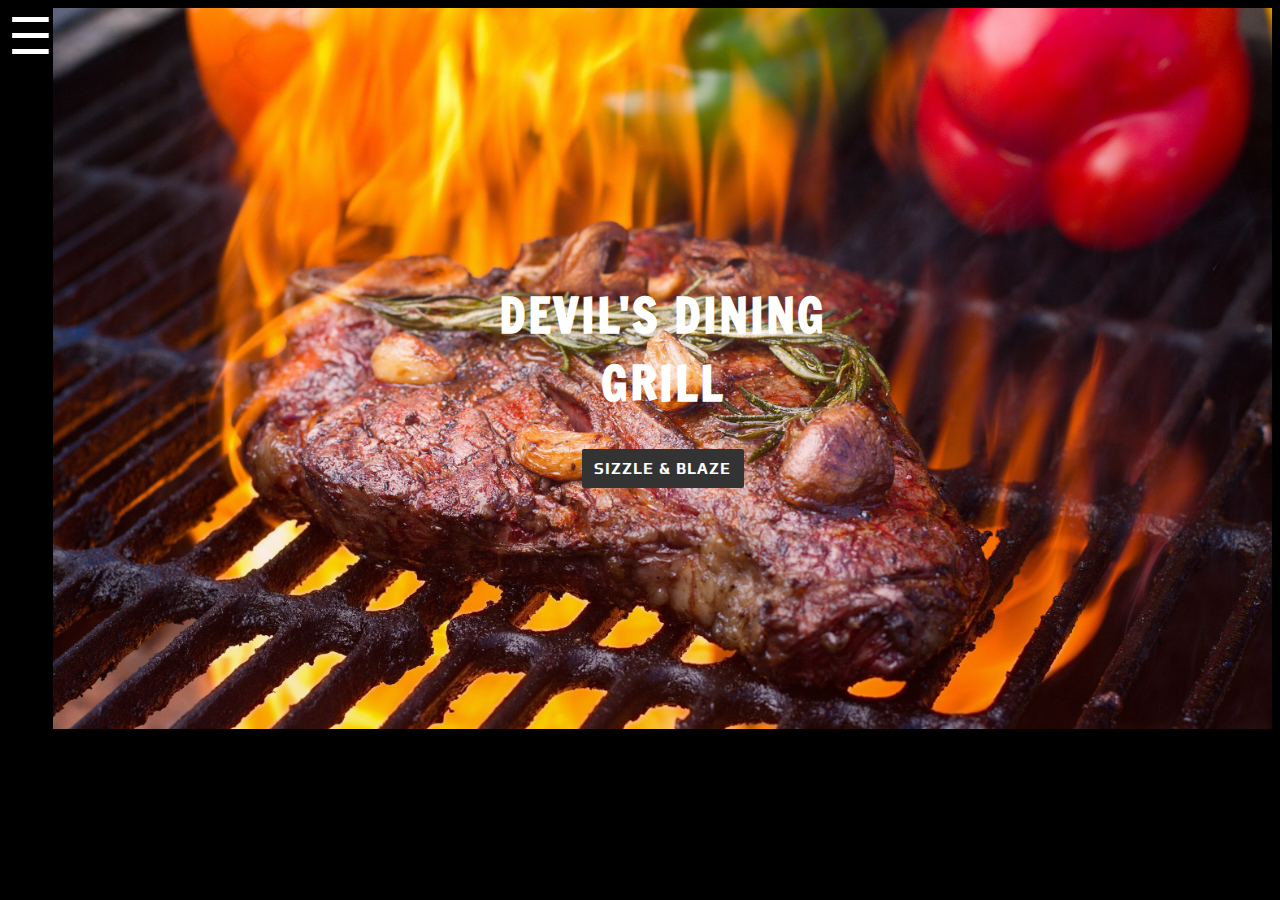
<file: project/index.html>
<html>
<head>
</head>
<style>
@import url('https://fonts.googleapis.com/css?family=Fjalla+One|Francois+One|Play');


html, body, section {
	height:721px;

}
body {
	color: #fff;
	text-align: center;
}
div {
	display: flex;
	flex-direction: column;
	justify-content: center;
}
.xop-container {
	display: flex;
	
}
div {
	flex-direction: column;
	justify-content: center;
}
 
 
.xop-right {
	background: linear-gradient(rgba(0, 0, 0, 0), rgba(195, 18, 1,0.1)), url("fdm2.jpg");
	background-size: cover;
	background-position: center;
	flex: 1;
	padding: 1rem;
	transition: all .5s ease-in-out;
    text-transform: uppercase;
    
}


 .xop-right:hover {
	transform: scale(0.95);
  filter: hue-rotate(150deg);
}
.xop-container h1 {
	letter-spacing: 2px;
  font-family: 'Francois One', sans-serif;
	font-size: 3rem;
}
.xop-button {
	border-radius: 2px;
	color: #fff;
	background-color: #333;
	padding: 10px 6px;
	margin: 0 1%;
	text-align: center;
  font-family: 'Play', sans-serif;
	text-decoration: none;
  letter-spacing: 1px;
	display: inline-block;
	font-size: 1rem;
	cursor: pointer;
	transition: all 0.5s;
	width: 150px;
	
	
}
 
.xop-button:hover {
	background: #fff;
	color: #333;
}

@media only screen and (max-width: 600px) {
  .xop-container {
    flex-direction: column;
  }

}
body {
  font-family: "Lato", sans-serif;
  background-color:black;
}

.sidenav {
  height:690px;
  width: 0;
  position: fixed;
  z-index: 1;
  top: 0;
  left: 0;
  background-color:black;
  overflow-x: hidden;
  transition: 0.5s;
  padding-top: 60px;
  opacity:0.6;
  color:white;
}

.sidenav a {
  padding: 8px 8px 8px 32px;
  text-decoration: none;
  font-size: 25px;
  color:white;
  display: block;
  transition: 0.3s;
}

.sidenav a:hover {
  color:yellow;
}

.sidenav .closebtn {
  position: absolute;
  top: 0;
  right: 25px;
  font-size: 36px;
  margin-left: 50px;
  color:white;
}

</style>
<body>



<section class="xop-container">
<span style="font-size:50px;cursor:pointer;" onclick="openNav()">&#9776;</span>
	
	<div id="mySidenav" class="sidenav">
  <a href="javascript:void(0)" class="closebtn" onclick="closeNav()">&times;</a>
  <a href="index.html">Home</a>
  <a href="muk.html">Dining Grill</a>
  <a href="muk.html#footer">Contact</a>
</div>

	<div class="xop-right">
		<article>
			<h1>Devil's Dining<br>Grill</h1><a href="muk.html" class="xop-button"><b>Sizzle & Blaze</b></a>
		</article>
	</div>
</section>



<script>
function openNav() {
  document.getElementById("mySidenav").style.width = "250px";
}

function closeNav() {
  document.getElementById("mySidenav").style.width = "0";
}
</script>
</body>
</html>
</file>
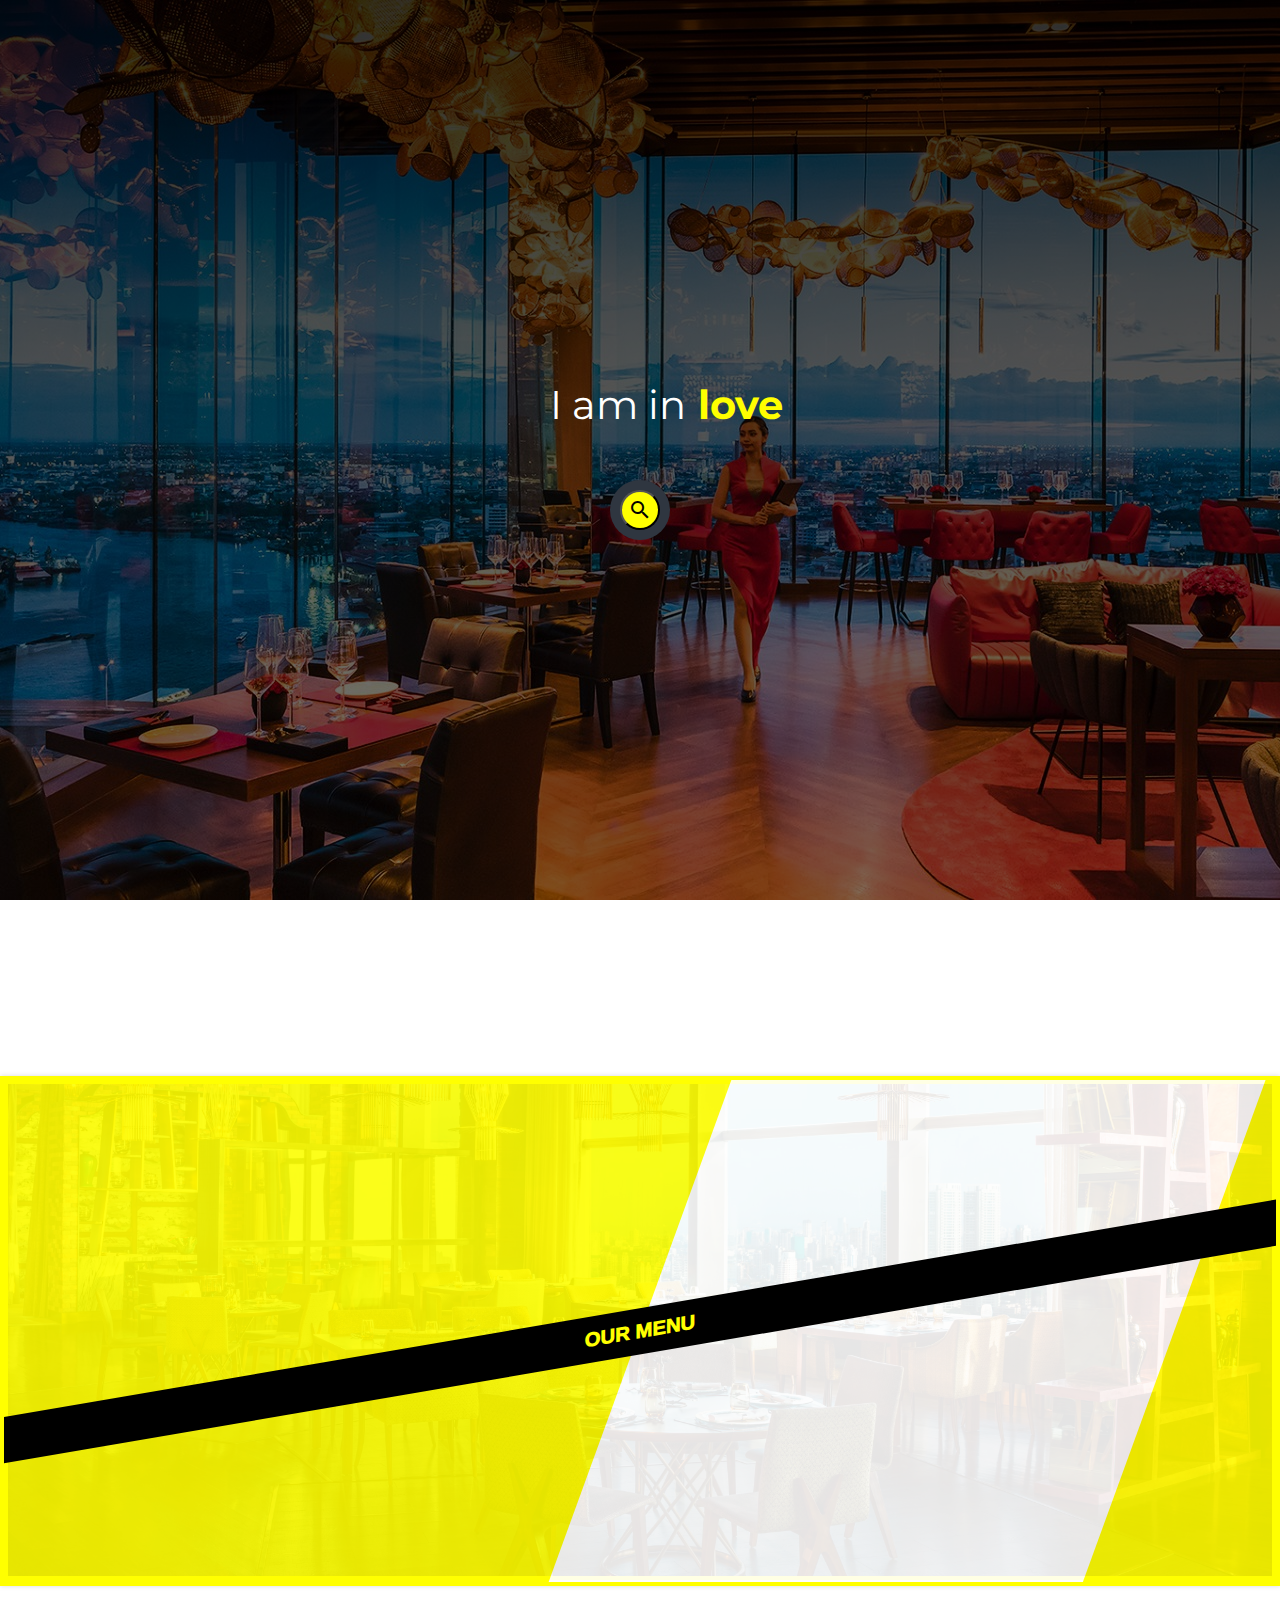
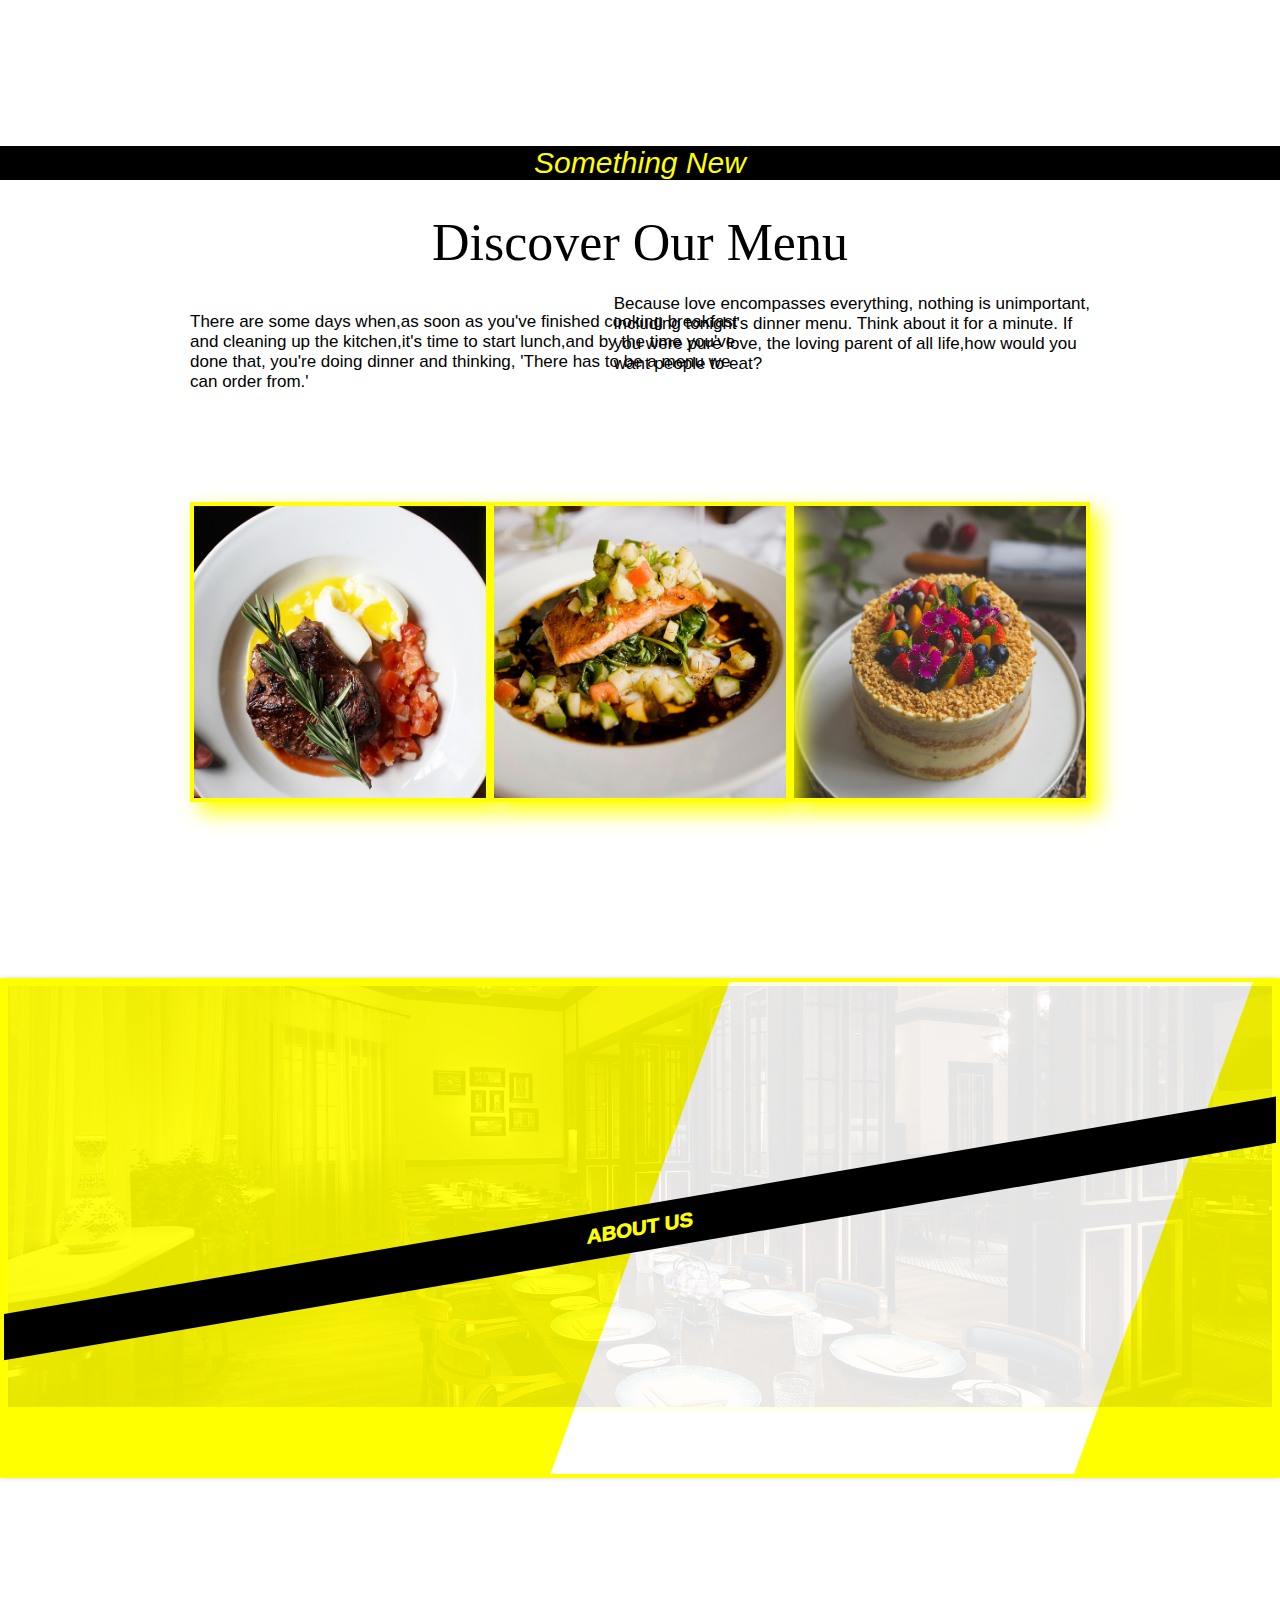
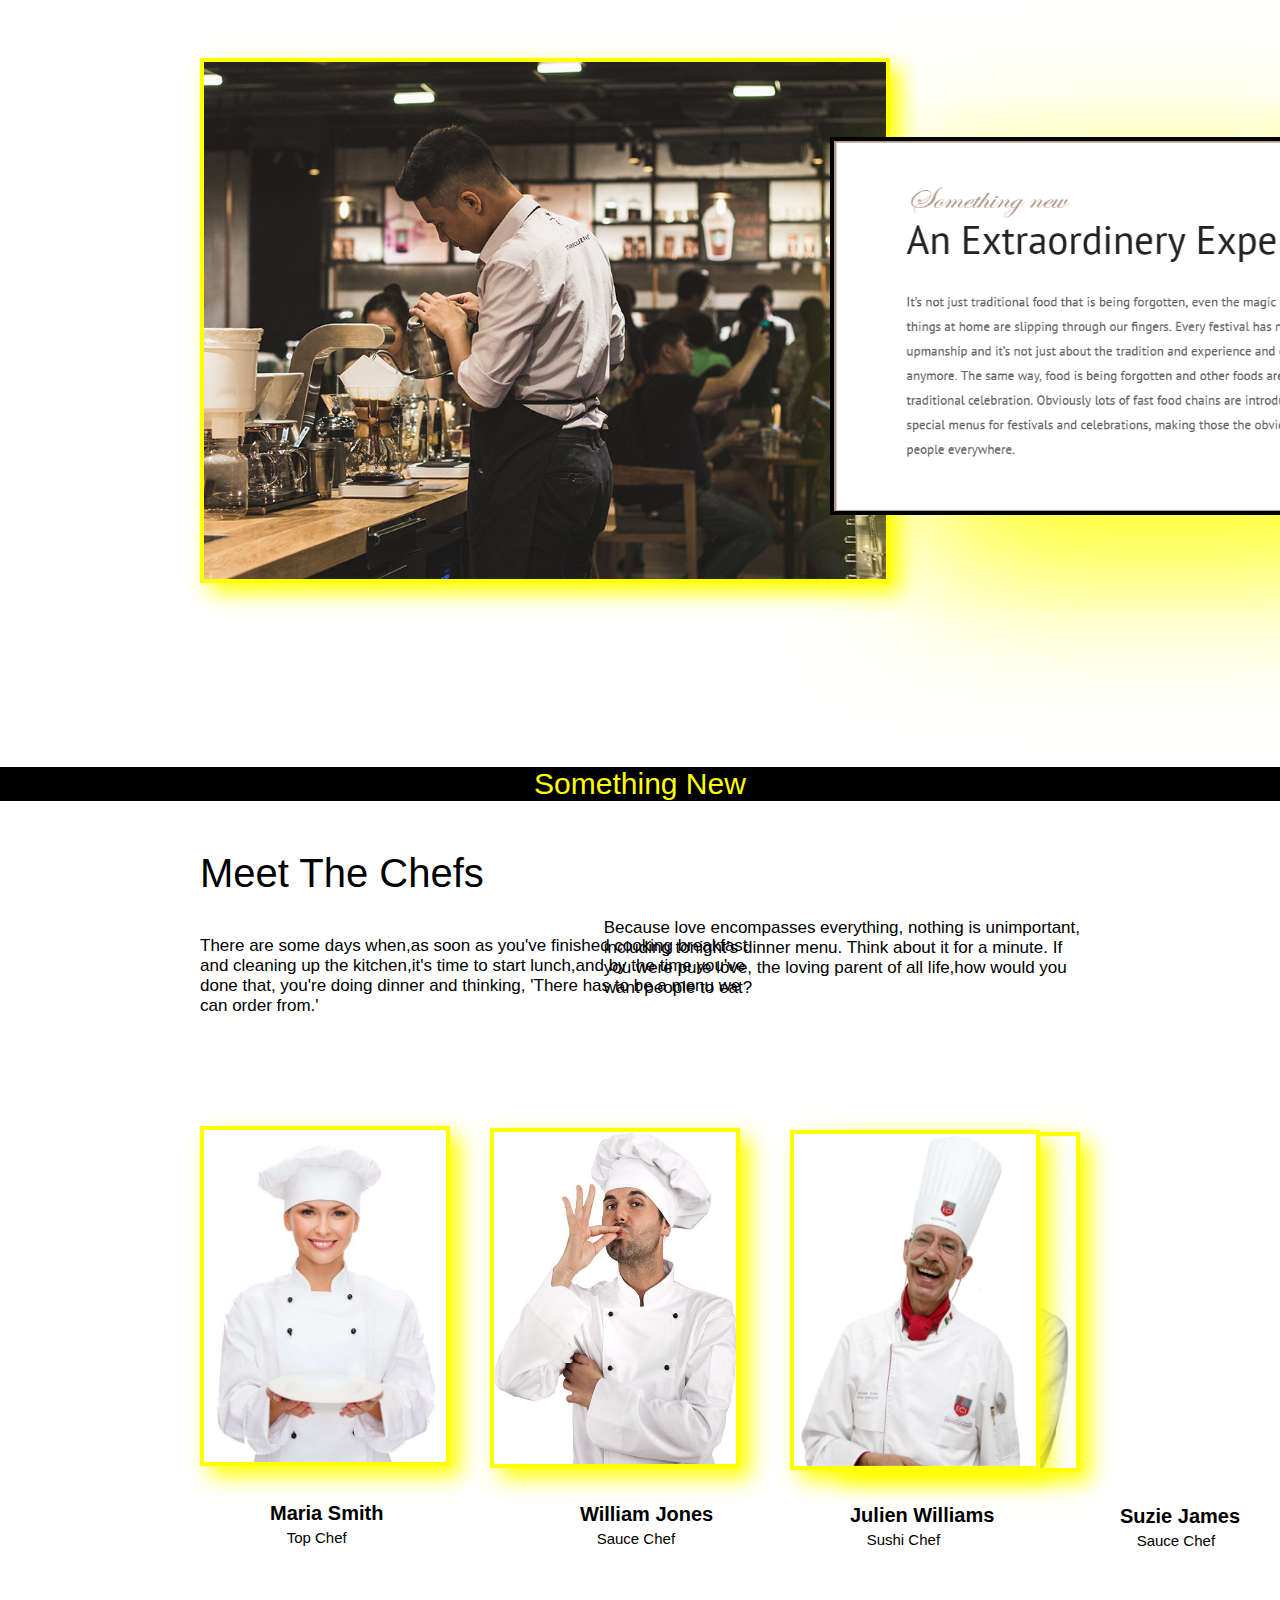
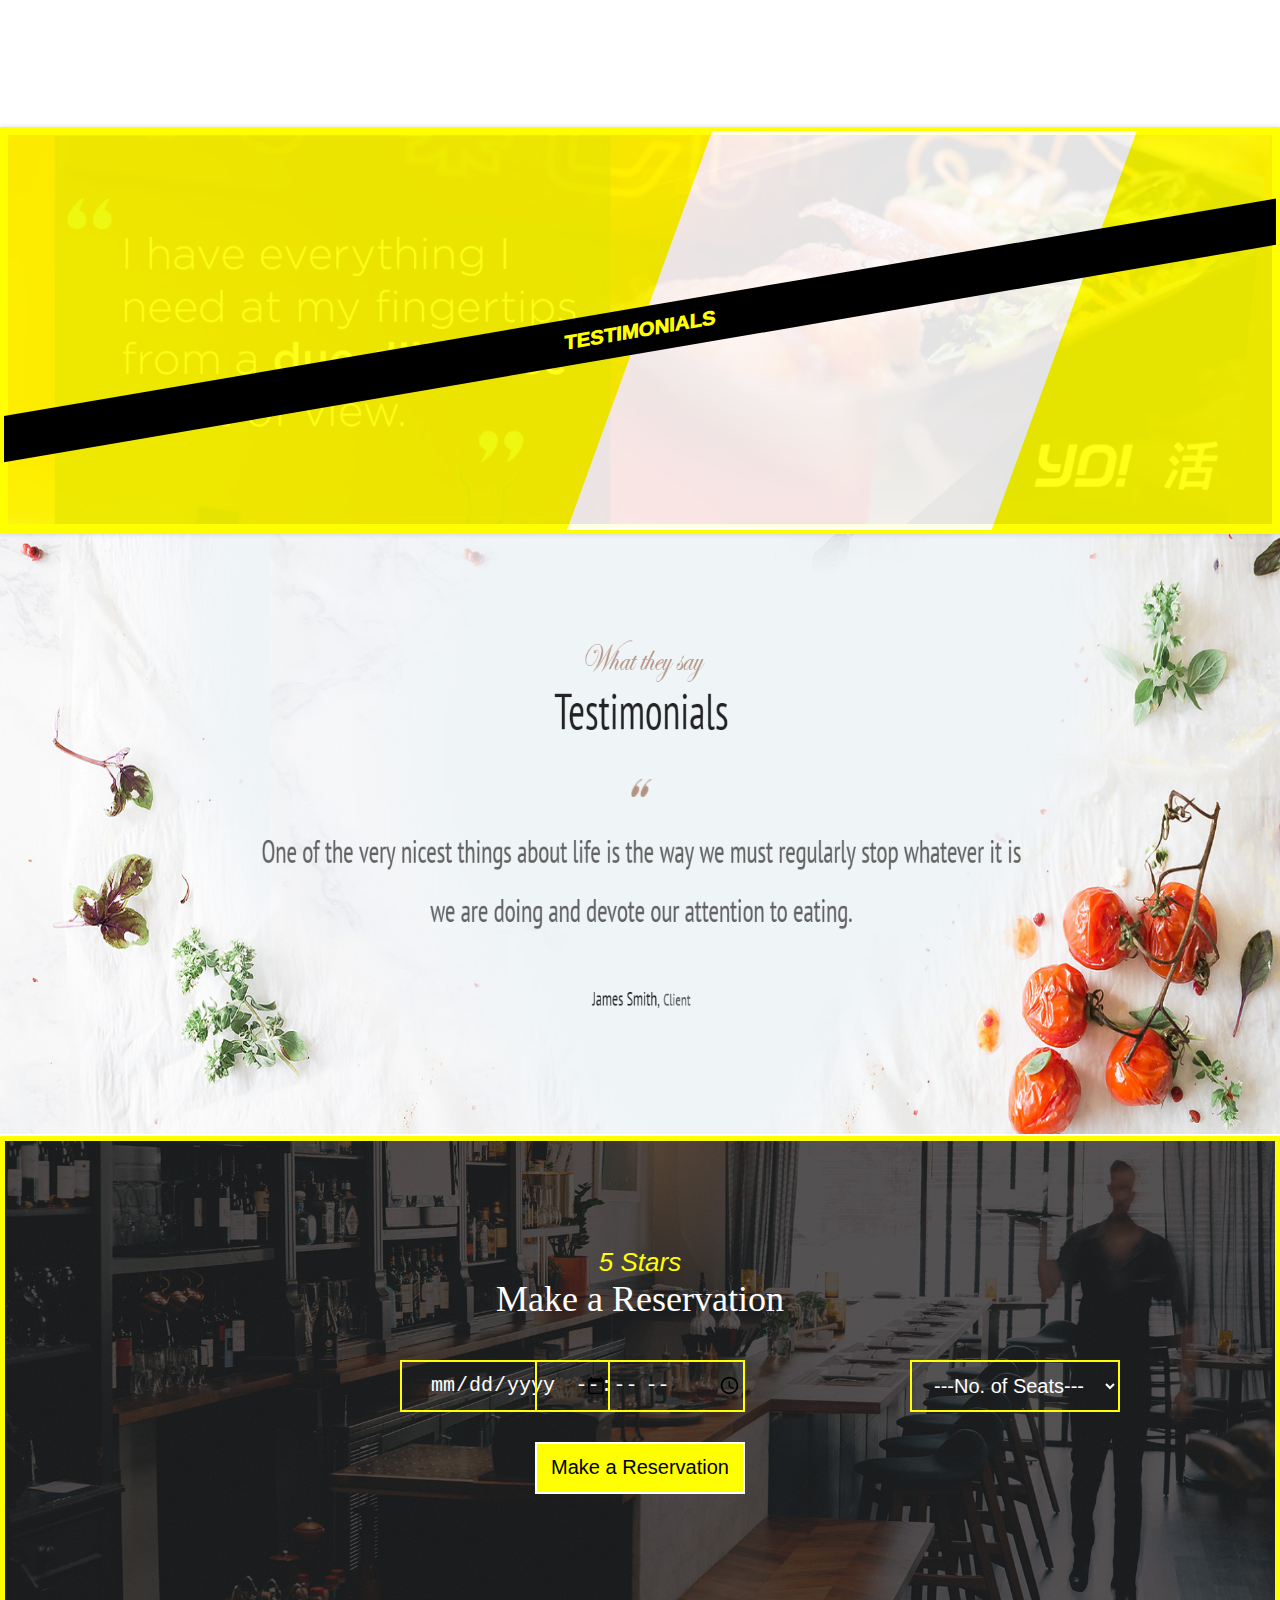
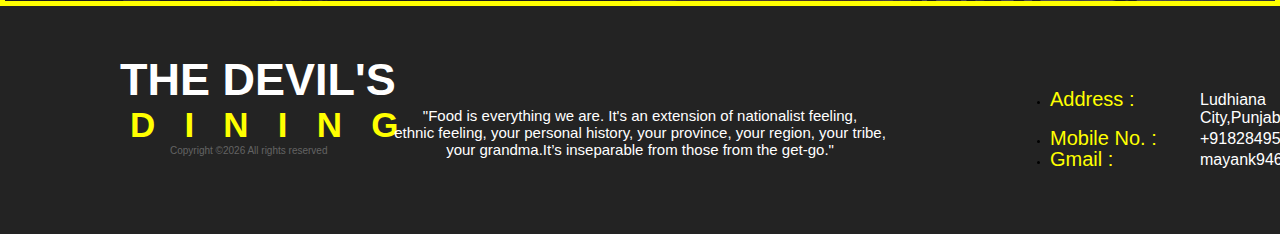
<file: project/muk.html>
<!DOCTYPE html>
<html>
    <head>
        <meta charset="UTF-8">
        <meta name="viewport" content="width=device-width, initial-scale=1">
        <link href="https://fonts.googleapis.com/icon?family=Material+Icons" rel="stylesheet">
        <link href='https://fonts.googleapis.com/css?family=Montserrat:400,700' rel='stylesheet' type='text/css'>
        <link rel="stylesheet" href="muk.css">
        <script src="https://ajax.googleapis.com/ajax/libs/jquery/1.11.1/jquery.min.js"></script>
    </head>
    <body>
        <header>
            <div class="container">
                <nav>
                    <h1 class="brand">
                        <a href="index.html">Devil's<span>Dining</span>Grill</a>
                    </h1>
                    <ul>
                        <li><a href="index.html">Home</a></li>
                        <li><a href="#AU">About Us</a></li>
                        <li><a href="#TM">Testimonials</a></li>
                        
                    </ul>
                </nav>
                

            </div>
        </header>

        <div class="searchBox">

            <input class="searchInput" type="text" id="first" name="" placeholder="Search in your City !">
            <button class="searchButton" onclick="functionality3()">
                <i class="material-icons">
                    search
                </i>
            </button>
        </div>

        <div class="Iam">
<center>
            <p>I am in </p>
            <b>
              <div class="innerIam">
                love<br />
                at<br />
                first<br />
                bite
                </div>
            </b></center>
            </div>
            

			<div id='cont'>
			</div>
			<script src="muk.js" ></script>
			
			
			
			<br><br><br><br><br><br><br><br><br><br><br><br><br><br><br><br>
			<figure style="500px;width:100%;;border:4px solid yellow" class="snip1104 red">
  <img style="height:500px;width:100%;;border:4px solid yellow;" src="fdmenu.jpg" alt="sample33" />
  <figcaption>
    <h1>Our <span> Menu</span></h1>
  </figcaption>
  <a href="#"></a>
</figure>

			
			<div style="margin-top:160px;color:yellow;font-size:30px;font-style: oblique;background-color:black;"><center>Something New</center></div><br><br><br>
<div style="color:Black;font-size:52px;font-family:Kozuka Gothic Pr6N B"><center>Discover Our Menu</center></div>

			
<div style="margin-top:40px;margin-left:190px;color:black;font-size:17px;">There are some days when,as soon as you've finished cooking breakfast<br>
 and cleaning up the kitchen,it's time to start lunch,and by the time you've <br>
 done that, you're doing dinner and thinking, 'There has to be a menu we <br>
  can order from.'</div>
<div style="margin-top:-98px;float:right;margin-right:190px;color:black;font-size:17px;">Because love encompasses everything, nothing is unimportant,<br>
 including tonight's dinner menu. Think about it for a minute. If <br>
you were pure love, the loving parent of all life,how would you<br> want people to eat?
</div>
<div  style="margin-top:110px;height:300px;width:300px;margin-left:190px;"><img style="height:300px;width:300px;box-shadow:10px 10px 20px yellow;border:4px solid yellow;" src="starters.jpg"></div>
<center><div  style="margin-top:-300px;height:300px;width:300px;"><center><img style="height:300px;width:300px;box-shadow:10px 10px 20px yellow;border:4px solid yellow;" src="main.jpg"></center></div></center>
<div  style="margin-top:-300px;height:300px;width:300px;float:right;margin-right:190px;"><img style="height:300px;width:300px;box-shadow:10px 10px 20px yellow;border:4px solid yellow;" src="deserts.jpg"></div>




<br><br><br><br><br><br><br><br><br><br><br><br><br><br><br><br>
<figure style="height:500px;width:100%;;border:4px solid yellow" class="snip1104 red">
  <img style="500px;width:100%;;border:4px solid yellow" src="fdabout.jpg" alt="sample33" />
  <figcaption>
    <h1>About  <span> US</span></h1>
  </figcaption>
  <a href="#" name="AU"></a>
</figure>



  <div style="margin-top:180px;margin-left:200px;">
<img   style="height:525px;width:690px;box-shadow:10px 10px 20px yellow;border:4px solid yellow;" src="about_intro.jpg"></div>
<div style="margin-top:-448px;margin-left:830px;">
<img style="height:378px;width:610px;box-shadow:100px 50px 150px yellow;border:4px solid black;" src="text8.png"></div>



<div style="margin-top:250px;color:yellow;font-size:30px;background-color:black;"><center>Something New</center></div>
<div style="margin-top:50px;margin-left:200px;color:black;font-size:40px;">Meet The Chefs</div>
<div style="margin-top:40px;margin-left:200px;color:black;font-size:17px;">There are some days when,as soon as you've finished cooking breakfast<br>
 and cleaning up the kitchen,it's time to start lunch,and by the time you've <br>
 done that, you're doing dinner and thinking, 'There has to be a menu we <br>
  can order from.'</div>
<div style="margin-top:-98px;float:right;margin-right:200px;color:black;font-size:17px;">Because love encompasses everything, nothing is unimportant,<br>
 including tonight's dinner menu. Think about it for a minute. If <br>
you were pure love, the loving parent of all life,how would you<br> want people to eat?</div>
<div style="margin-top:110px;margin-left:200px;"><img style="height:340px;width:250px;box-shadow:10px 10px 20px yellow;border:4px solid yellow;" src="chef_1.jpg"></div>
<div style="margin-top:-340px;margin-left:490px;"><img style="height:340px;width:250px;box-shadow:10px 10px 20px yellow;border:4px solid yellow;" src="chef_2.jpg"></div>
<div style="margin-top:-340px;margin-left:790px;"><img style="height:340px;width:250px;box-shadow:10px 10px 20px yellow;border:4px solid yellow;" src="chef_3.jpg"></div>
<div style="margin-top:-340px;float:right;margin-right:200px;"><img style="height:340px;width:250px;box-shadow:10px 10px 20px yellow;border:4px solid yellow;" src="chef_4.jpg"></div>
<div style="font-size:20px;margin-left:270px;margin-top:30px;"><b>Maria Smith</b><br>&nbsp &nbsp<span style="font-size:15px;">Top Chef</span></div>
<div style="font-size:20px;margin-left:580px;margin-top:-45px;"><b>William Jones</b><br>&nbsp &nbsp<span style="font-size:15px;">Sauce Chef</span></div>
<div style="font-size:20px;margin-left:850px;margin-top:-45px;"><b>Julien Williams</b><br>&nbsp &nbsp<span style="font-size:15px;">Sushi Chef</span></div>
<div style="font-size:20px;margin-left:1120px;margin-top:-45px;"><b>Suzie James</b><br>&nbsp &nbsp<span style="font-size:15px;">Sauce Chef</span></div>
<br><br><br><br><br><br><br><br><br><br><br><br><br><br><br><br>
<figure style="500px;width:100%;;border:4px solid yellow" class="snip1104 red">
  <img style="500px;width:100%;;border:4px solid yellow" src="fdm6.jpg" alt="sample33" />
  <figcaption>
    <h1>Testimonials</h1>
  </figcaption>
  <a href="#" name="TM"></a>
</figure>

<div><img style="height:600px;width:100%;" src="text6.png"></div>

<div>
<img style="height:470px;width:100%;border:5px solid yellow;" src="reservations.jpg">
</div>
<div style="margin-top:-361px;color:yellow;font-size:26px;font-style: oblique;"><center>5 Stars</center></div>
<div style="color:white;font-size:36px;font-family:Kozuka Gothic Pr6N B"><center>Make a Reservation</center></div>
<div style="margin-left:400px;margin-top:40px;">
<form>
<input style="background-color:transparent;color:white;border:2px solid yellow;height:52px;width:210px;text-align:center;font-size:20px;" type=date>
</form>
</div>
<div style="margin-top:-52px;"><center>
<form>
<input style="background-color:transparent;color:white;border:2px solid yellow;height:52px;width:210px;text-align:center;font-size:20px;"type=time>
</form>
</center>
</div>
<div style="margin-left:910px;margin-top:-52px;">
<form>
<select style="background-color:transparent;color:white;border:2px solid yellow;height:52px;width:210px;text-align:center;font-size:20px;">
<option selected disabled>---No. of Seats---</option>
<option value="2 person" style="color:black;">2 person</option>
<option value="3 person" style="color:black;">3 person</option>
<option value="4 person" style="color:black;">4 person</option>
<option value="5 person" style="color:black;">5 person</option>
<option value="6 person" style="color:black;">6 person</option>
</select>
</form>
</div >
<div style="margin-top:30px;"><center>
<form>
<input style="background-color:yellow;border:2px solid white;height:52px;width:210px;text-align:center;font-size:20px;color:black;" type="submit" value="Make a Reservation">
</form></center>
</div>
<div >
<div style="background-color:#232323;height:340px;width:100%;"></div>

</div>
<div style="margin-left:120px;margin-top:-180px;color:white;font-size:45px"><B>THE DEVIL'S </B></div><br>
<div style="margin-left:130px;margin-top:-12px;color:yellow;font-size:35px;"><b>D &nbsp I &nbsp N &nbsp I &nbsp N &nbsp G </b></div>
<div style="margin-left:170px;color:#636363;"><p style="line-height: 1.2;">Copyright &copy;<script>document.write(new Date().getFullYear());</script> All rights reserved </p></div>
<div style="margin-top:-50px;text-align:center;"><p style="font-size:15px;color:white;">"Food is everything we are. It's an extension of nationalist feeling,<br> 
ethnic feeling, your personal history, your province, your region, your tribe,<br>
your grandma.It’s inseparable from those from the get-go."</p></div>
<div id="footer" style="margin-left:1050px;margin-top:-70px">
<ul>
<li>
<div ><div style="color:yellow;font-size:20px">Address :</div></div>
<div style="color:white;margin-left:150px;margin-top:-20px;font-size:16px">Ludhiana City,Punjab</div>
</li>
<li>
<div><div style="color:yellow;font-size:20px">Mobile No. :</div></div>
<div style="color:white;;margin-left:150px;margin-top:-20px;font-size:16px">+918284950536</div>
</li>
<li>
<div><div style="color:yellow;font-size:20px">Gmail :</div></div>
<div style="color:white;;margin-left:150px;margin-top:-20px;font-size:16px">mayank94646@gmail.com</div>
</li>
</ul></div>
          
  <script>
 $("figure").mouseleave(
    function() {
      $(this).removeClass("hover");
    }
  );
  </script>
    </body>
    
</html>
</file>
<file: project/muk.css>
*{
    margin: 0;
    padding: 0;
    box-sizing: border-box;
}

html{
    font-size: 10px;
    font-family: "Roboto Cn", Sans-serif;
}

body{
    overflow-x: hidden;
}
a{
    text-decoration: none;
    color: #eee;
}
header{
    width: 100%;
    height: 100vh;
    background: linear-gradient(to bottom, rgba(0,0,0,.8), rgba(0,0,0,.5)), url("fdm4.jpg") center no-repeat;
    background-size: cover;
}
.container{
    max-width: 120rem;
    width:90%;
    margin: 0 auto;
}
#cont{
    display: flex;
    flex-direction: column;
    display: block;
}
#cont1{
    display: flex;
    flex-direction: column;
    display: block;
}
nav{
    padding-top: 5rem;
    display: flex;
    justify-content: space-between;
    align-items: center;
    text-transform: uppercase;
    font-size: 1.6rem;
}

.brand{
    font-size: 3rem;
    font-weight: 300;
    transform: translateX(-100rem);
    animation: slideIn .5s forwards;
}

.brand span{
    color: yellow;
}

nav ul{
    display: flex;
}

nav ul li{
    list-style: none;
    transform: translateX(100rem);
    animation: slideIn .5s forwards;
}

  nav ul li:nth-child(1){
animation-delay: 0s;
}
  nav ul li:nth-child(2){
    animation-delay: .5s;
}
  nav ul li:nth-child(3){
        animation-delay: 1s;
}  
  nav ul li:nth-child(4){
            animation-delay: 1.5s;
}
nav ul li:nth-child(5){
    animation-delay: 2s;
}


nav ul li a{
    padding: 1rem 0;
    margin:0 3rem;
    position: relative;
    letter-spacing: 2px;
} 

nav ul li a:last-child{
    margin-right: 0;
}

nav ul li a::before,
nav ul li a::after{
    content: '';
    position: absolute;
    width: 100%;
    height: 2px;
    background-color: yellow;
    left: 0;
    transform: scaleX(0);
    transition: all .5s;
}

nav ul li a::before{
    top: 0;
    transform-origin: left;
}

nav ul li a::after{
    bottom: 0;
    transform-origin: right;
}

nav ul li a:hover::before,
nav ul li a:hover::after{
    transform: scaleX(1);
}



.searchBox {
    position: absolute;
    top: 50%;
    left: 50%;
    transform:  translate(-50%,50%);
    background: #2f3640;
    height: 60px;
    border-radius: 40px;
    padding: 10px;

}

.searchBox:hover > .searchInput {
    width: 340px;
    padding: 0 6px;
}

.searchBox:hover > .searchButton {
  background: yellow;
  color : #2f3640;
}

.searchButton {
    color: black;
    float: right;
    width: 40px;
    height: 40px;
    border-radius: 50%;
    background:yellow;
    display: flex;
    justify-content: center;
    align-items: center;
    transition: 0.4s;
   
}

.searchInput {
    border:none;
    background: none;
    outline:none;
    float:left;
    padding: 0;
    color: white;
    font-size: 16px;
    transition: 0.4s;
    line-height: 40px;
    width: 0px;
    height: 40px;

}

@media screen and (max-width: 720px) {
.searchBox:hover > .searchInput {
    width: 250px;
    padding: 0 6px;
}
}

@keyframes slideIn{
    from{

    }
    to{
        transform: translateX(0);
    }
}

.Iam {
    margin-top:-600px;
    margin-left:350px;
    position: absolute;
    padding: 2em 5em;
    font: normal 40px/50px Montserrat, sans-serif;
    color: #999;
  }
  .Iam p {
    height: 50px;
    float: left;
    margin-right: 0.3em;
	color:white;
  }
  .Iam b {
    float: left;
    overflow: hidden;
    position: relative;
    height: 50px;
    top: 0px;
  }
  .Iam .innerIam {
    display: inline-block;
    color: yellow;
    position: relative;
    white-space: nowrap;
    top: 0;
    left: 0;
  
  
  /*animation*/
  -webkit-animation:move 5s;
     -moz-animation:move 5s;
      -ms-animation:move 5s;
       -o-animation:move 5s;
          animation:move 5s;
  /*animation-iteration-count*/
  -webkit-animation-iteration-count:infinite;
     -moz-animation-iteration-count:infinite;
      -ms-animation-iteration-count:infinite;
       -o-animation-iteration-count:infinite;
          animation-iteration-count:infinite;
  /*animation-delay*/
  -webkit-animation-delay:1s;
     -moz-animation-delay:1s;
      -ms-animation-delay:1s;
       -o-animation-delay:1s;
          animation-delay:1s;
  }
  @keyframes move{
  0%  { top: 0px; }
  20% { top: -50px; }
  40% { top: -100px; }
  60% { top: -150px; }
  80% { top: -200px; }
  }
  
  @-webkit-keyframes move {
      0%  { top: 0px; }
      20% { top: -50px; }
      40% { top: -100px; }
      60% { top: -150px; }
      80% { top: -200px; }
  }
  @-moz-keyframes move {
      0%  { top: 0px; }
      20% { top: -50px; }
      40% { top: -100px; }
      60% { top: -150px; }
      80% { top: -200px; }
  }
  @-o-keyframes move {
      0%  { top: 0px; }
      20% { top: -50px; }
      40% { top: -100px; }
      60% { top: -150px; }
      80% { top: -200px; }
  }
  @keyframes move {
      0%  { top: 0px; }
      20% { top: -50px; }
      40% { top: -100px; }
      60% { top: -150px; }
      80% { top: -200px; }
  }


.hov:hover{
    box-shadow: 12px 4px 30px 6px #888888;
overflow:hidden;

}
.f1{
    margin-top: 20px;
    width: 100%;
    display: flex;
    flex-direction: row;
    justify-content: space-around;
}
.hov{
  height:300px;
  width:400px;
  font-family:Comic Sans MS;
  

}
.card-img-top{
    transition: 0.6s;
}
.card-img-top:hover{
transform: scale(1.05);
}

figure.snip1104 {
  font-family: 'Raleway', Arial, sans-serif;
  position: relative;
  overflow: hidden;

  min-width:100%;
  max-width: 100%;
  max-height:600px;
  width: 100%;
  background: yellow;
  color:yellow;
  text-align: center;
  box-shadow: 0 0 5px rgba(0, 0, 0, 0.15);
}

figure.snip1104 * {
  -webkit-box-sizing: border-box;
  box-sizing: border-box;
  -webkit-transition: all 0.9s ease-in-out;
  transition: all 0.9s ease-in-out;
}

figure.snip1104 img {
  max-width: 100%;
  position: relative;
  opacity: 0.1;
}

figure.snip1104 figcaption {
  position: absolute;
  top: 0;
  left: 0;
  bottom: 0;
  right: 0;
}

figure.snip1104 h1 {
  position: absolute;
  left: 0px;
  right: 0px;
  display: inline-block;
  background:yellow;
  -webkit-transform: skew(-10deg) rotate(-10deg) translate(0, -50%);
  transform: skew(-10deg) rotate(-10deg) translate(0, -50%);
  padding: 12px 5px;
  margin: 0;
  top: 50%;
  text-transform: uppercase;
  font-weight: 1000;
}

figure.snip1104 h1 span {
  font-weight: 2000;
}

figure.snip1104:before {
  height: 100%;
  width: 100%;
  top: 0;
  left: 0;
  content: '';
  background: #ffffff;
  position: absolute;
  -webkit-transition: all 0.3s ease-in-out;
  transition: all 0.3s ease-in-out;
  -webkit-transform: rotate(110deg) translateY(-50%);
  transform: rotate(110deg) translateY(-50%);
}

figure.snip1104 a {
  left: 0;
  right: 0;
  top: 0;
  bottom: 0;
  position: absolute;
  z-index: 1;
}


figure.snip1104.red {
  background:yellow;
}

figure.snip1104.red h1 {
  background:black;
}


figure.snip1104:hover img,
figure.snip1104.hover img {
  opacity: 1;
  -webkit-transform: scale(1.1);
  transform: scale(1.1);
}

figure.snip1104:hover h1,
figure.snip1104.hover h1 {
  -webkit-transform: skew(-10deg) rotate(-10deg) translate(-150%, -50%);
  transform: skew(-10deg) rotate(-10deg) translate(-150%, -50%);
}

figure.snip1104:hover:before,
figure.snip1104.hover:before {
  -webkit-transform: rotate(110deg) translateY(-150%);
  transform: rotate(110deg) translateY(-150%);
}


.post{
            width: 600px;
            height: 400px;
            position: relative;
            cursor: pointer;
        }
        .post:hover .post-s{
            width: 600px;
        }
        .post img{
            display: black;
            width: 600px;
            height: 400px;

        }

        .post-s{
            width: 0px;
            height: 400px;
            background: rgba(103, 58,183,0.71);
            position: absolute;
            top: 0;
            display: flex;
            justify-content: center;
            align-items: center;
            overflow:hidden;
            transition: 0.7s ease;
        }
        .post-s h2{
            color: white;
            font-size: 50px;
            border: 6px solid yellow;
            padding: 10px 30px;


        }
		table{width:250px;height:400px;}
th{border-bottom:2px solid #b49383;}
.c1:hover{background-color:#b49383;}
.c2:hover{color:white;}

.menu:hover{
	box-shadow:10px,10px,20px,black;
}


	display:flex;
	flex-direction:column;
	display:block;
</file>
